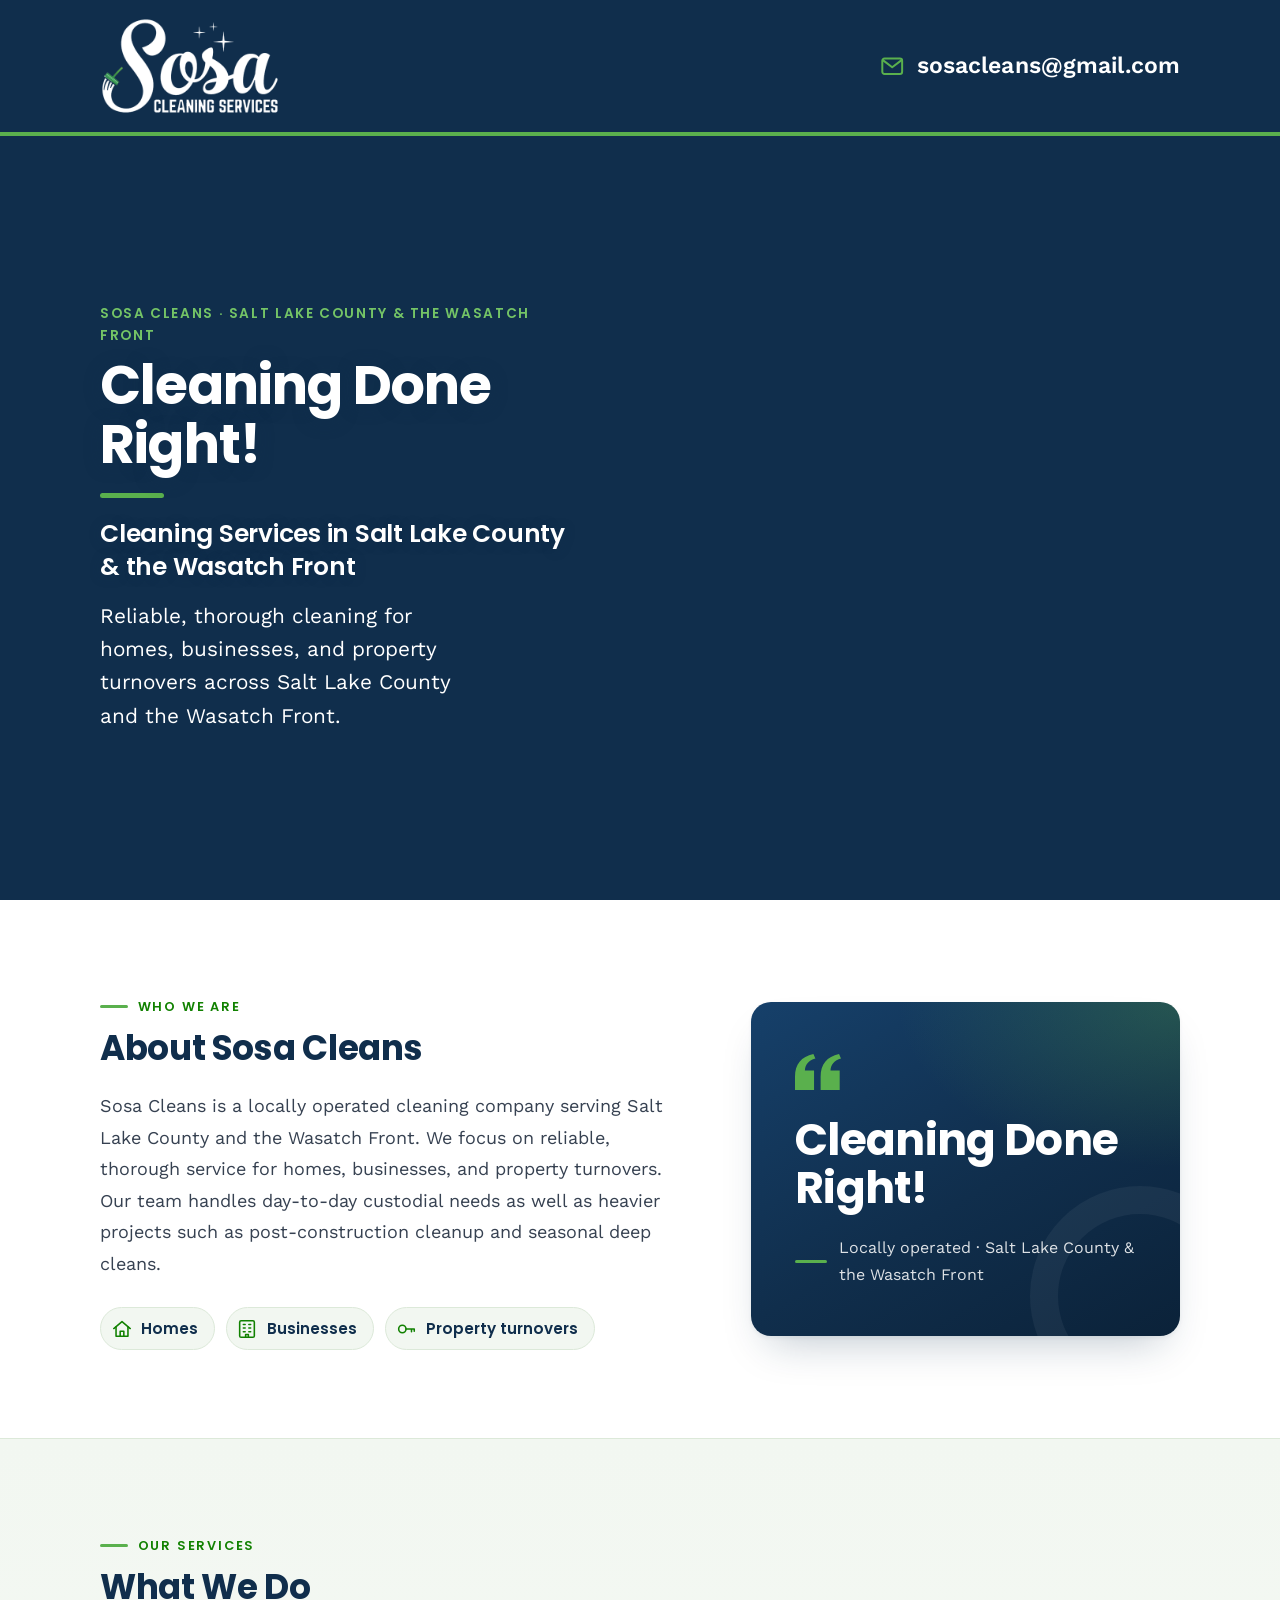
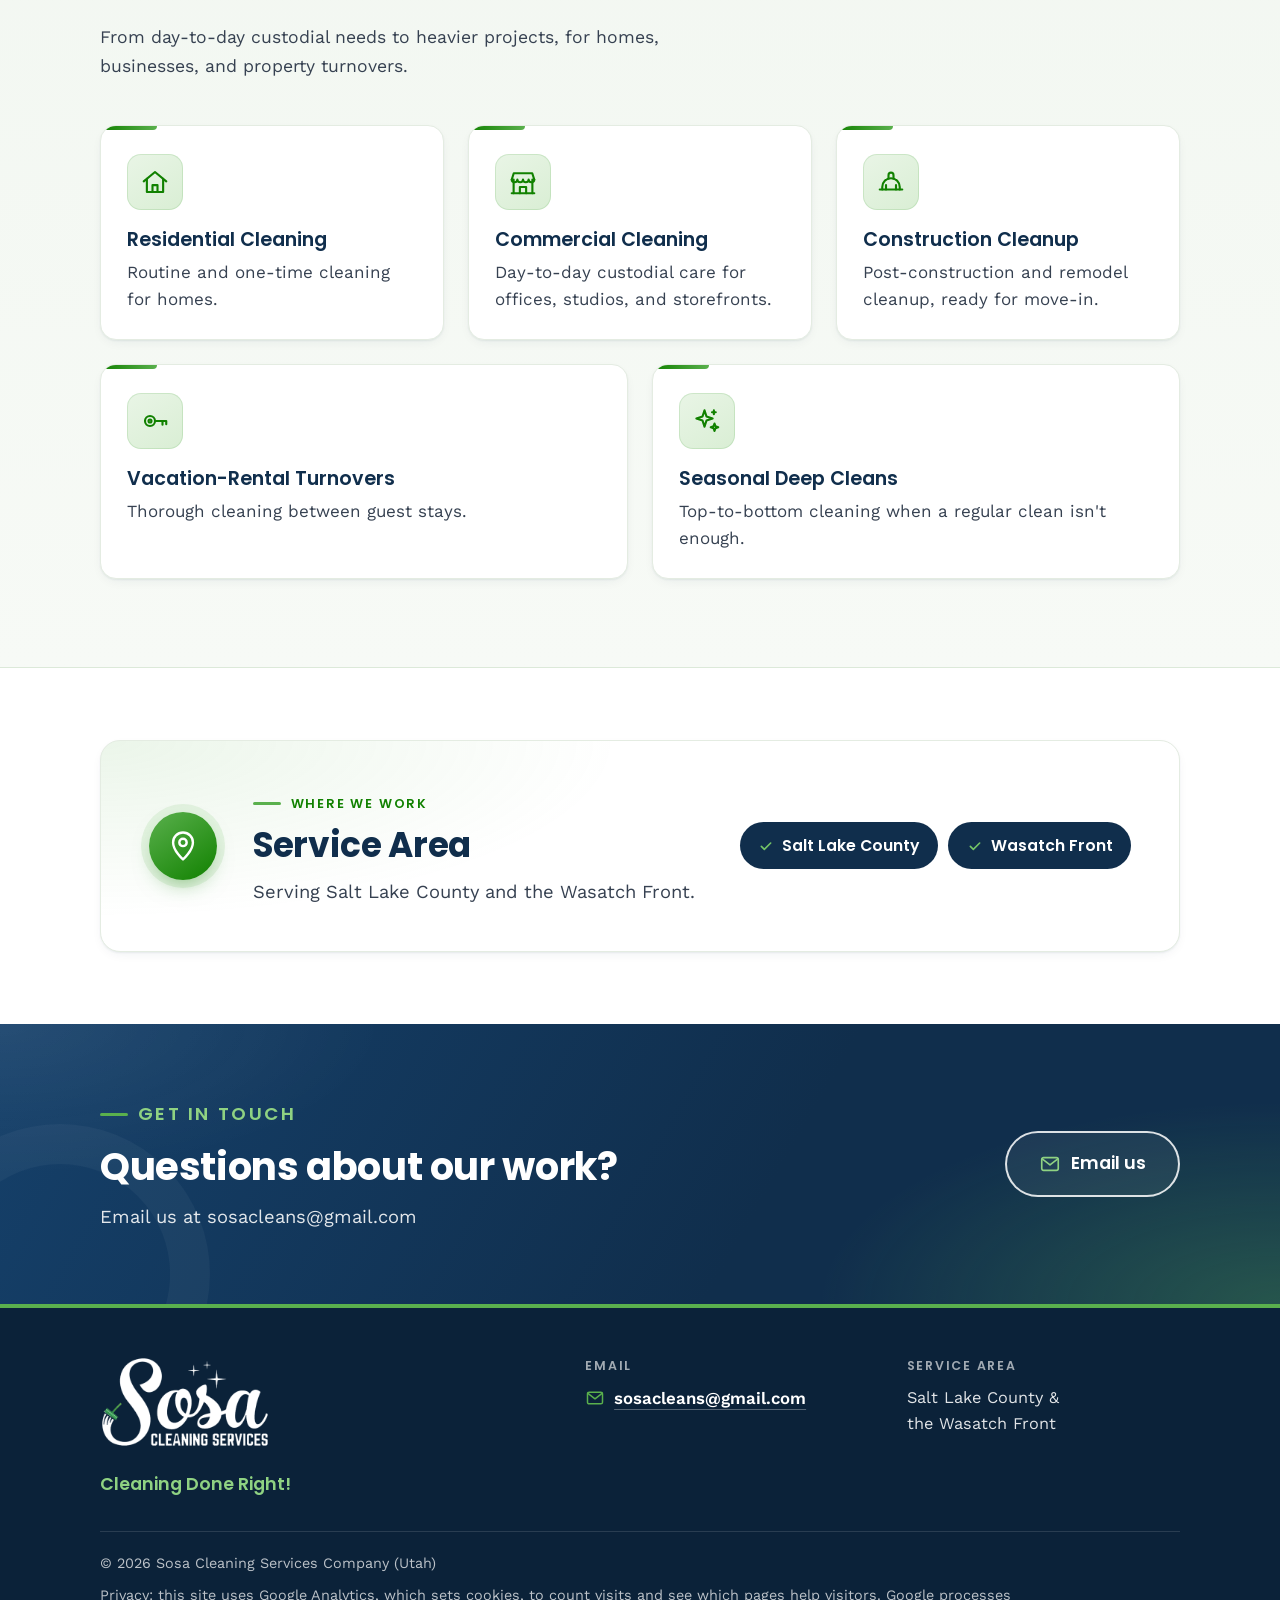
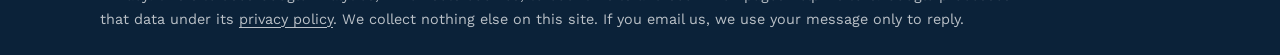
<file: index.html>
<!DOCTYPE html>
<html lang="en">
<head>
<!-- Google tag (gtag.js) -->
<script async src="https://www.googletagmanager.com/gtag/js?id=G-6N79Y2Y329"></script>
<script>
  window.dataLayer = window.dataLayer || [];
  function gtag(){dataLayer.push(arguments);}
  gtag('js', new Date());
  gtag('config', 'G-6N79Y2Y329');
</script>
  <meta charset="utf-8">
  <meta name="viewport" content="width=device-width, initial-scale=1">


  <title>Sosa Cleans | Cleaning Services, Salt Lake &amp; Wasatch Front</title>
  <meta name="description" content="Residential, commercial, post-construction and vacation-rental cleaning across Salt Lake County and the Wasatch Front. Email sosacleans@gmail.com.">
  <link rel="canonical" href="https://sosacleans.com/">
  <meta name="theme-color" content="#102E4C">

  <!-- Open Graph -->
  <meta property="og:type" content="website">
  <meta property="og:site_name" content="Sosa Cleans">
  <meta property="og:locale" content="en_US">
  <meta property="og:title" content="Sosa Cleans | Cleaning Services, Salt Lake &amp; Wasatch Front">
  <meta property="og:description" content="Residential, commercial, post-construction and vacation-rental cleaning across Salt Lake County and the Wasatch Front. Email sosacleans@gmail.com.">
  <meta property="og:url" content="https://sosacleans.com/">
  <meta property="og:image" content="https://sosacleans.com/img/og-image.jpg">
  <meta property="og:image:type" content="image/jpeg">
  <meta property="og:image:width" content="1200">
  <meta property="og:image:height" content="630">
  <meta property="og:image:alt" content="Sosa Cleans logo and the tagline Cleaning Done Right! beside a photo of a team member pressure-washing a storefront sidewalk">

  <!-- Twitter / X card -->
  <meta name="twitter:card" content="summary_large_image">
  <meta name="twitter:title" content="Sosa Cleans | Cleaning Services, Salt Lake &amp; Wasatch Front">
  <meta name="twitter:description" content="Residential, commercial, post-construction and vacation-rental cleaning across Salt Lake County and the Wasatch Front. Email sosacleans@gmail.com.">
  <meta name="twitter:image" content="https://sosacleans.com/img/og-image.jpg">
  <meta name="twitter:image:alt" content="Sosa Cleans logo and the tagline Cleaning Done Right! beside a photo of a team member pressure-washing a storefront sidewalk">

  <!-- Icons -->
  <link rel="icon" href="favicon.ico" sizes="any">
  <link rel="icon" type="image/png" sizes="32x32" href="favicon-32x32.png">
  <link rel="apple-touch-icon" sizes="180x180" href="apple-touch-icon.png">

  <!-- Self-hosted fonts and styles (no third-party requests) -->
  <link rel="preload" href="fonts/poppins-latin-700-normal.woff2" as="font" type="font/woff2" crossorigin>
  <link rel="preload" href="fonts/work-sans-latin-400-normal.woff2" as="font" type="font/woff2" crossorigin>
  <link rel="stylesheet" href="css/styles.css">

  <!-- Structured data (no street address or phone by design) -->
  <script type="application/ld+json">
  {
    "@context": "https://schema.org",
    "@graph": [
      {
        "@type": "WebSite",
        "@id": "https://sosacleans.com/#website",
        "url": "https://sosacleans.com/",
        "name": "Sosa Cleans",
        "inLanguage": "en-US",
        "publisher": { "@id": "https://sosacleans.com/#org" }
      },
      {
        "@type": "HouseCleaning",
        "@id": "https://sosacleans.com/#org",
        "name": "Sosa Cleans",
        "legalName": "Sosa Cleaning Services Company",
        "url": "https://sosacleans.com/",
        "email": "sosacleans@gmail.com",
        "logo": "https://sosacleans.com/img/sosa-cleans-logo.png",
        "image": "https://sosacleans.com/img/og-image.jpg",
        "slogan": "Cleaning Done Right!",
        "description": "Residential and commercial cleaning, construction cleanup, vacation-rental turnovers and seasonal deep cleans in Salt Lake County and the Wasatch Front, Utah.",
        "areaServed": [
          { "@type": "AdministrativeArea", "name": "Salt Lake County, Utah" },
          { "@type": "Place", "name": "Wasatch Front, Utah" }
        ],
        "contactPoint": {
          "@type": "ContactPoint",
          "contactType": "customer service",
          "email": "sosacleans@gmail.com",
          "areaServed": "US-UT",
          "availableLanguage": ["en"]
        }
      }
    ]
  }
  </script>
</head>
<body>
  <a class="skip-link" href="#main">Skip to content</a>

  <header class="site-header">
    <div class="container">
      <a class="logo-link" href="./" aria-label="Sosa Cleans home">
        <picture>
          <source type="image/webp" srcset="img/sosa-cleans-logo.webp">
          <img class="logo" src="img/sosa-cleans-logo.png" width="456" height="246" alt="Sosa Cleans">
        </picture>
      </a>
      <a class="header-email" href="mailto:sosacleans@gmail.com">
        <svg class="header-email-icon" aria-hidden="true" focusable="false" width="20" height="20" viewBox="0 0 24 24" fill="none" stroke="currentColor" stroke-width="1.8" stroke-linecap="round" stroke-linejoin="round"><rect x="3" y="5" width="18" height="14" rx="2"/><path d="m3.5 6.5 8.5 6.5 8.5-6.5"/></svg>
        <span>sosacleans@gmail.com</span>
      </a>
    </div>
  </header>

  <main id="main">
    <section class="hero" aria-labelledby="hero-title">
      <div class="container">
        <div class="hero-text">
          <p class="eyebrow">Sosa Cleans &middot; Salt Lake County &amp; the Wasatch Front</p>
          <p class="hero-tagline">Cleaning Done Right!</p>
          <h1 id="hero-title">Cleaning Services in Salt Lake County &amp; the Wasatch Front</h1>
          <p class="subline">Reliable, thorough cleaning for homes, businesses, and property turnovers across Salt Lake County and the Wasatch Front.</p>
        </div>
        <figure class="hero-photo">
          <picture>
            <source media="(min-width: 900px)" type="image/webp" srcset="img/exterior-cleaning-hero-2400.webp">
            <source media="(min-width: 900px)" type="image/jpeg" srcset="img/exterior-cleaning-hero-2400.jpg">
            <source type="image/webp"
                    srcset="img/exterior-cleaning-480.webp 480w, img/exterior-cleaning-765.webp 765w, img/exterior-cleaning-1200.webp 1200w"
                    sizes="(min-width: 900px) 100vw, (min-width: 600px) 560px, 100vw">
            <img src="img/exterior-cleaning-765.jpg"
                 srcset="img/exterior-cleaning-480.jpg 480w, img/exterior-cleaning-765.jpg 765w, img/exterior-cleaning-1200.jpg 1200w"
                 sizes="(min-width: 900px) 100vw, (min-width: 600px) 560px, 100vw"
                 width="765" height="1020"
                 fetchpriority="high"
                 alt="Sosa Cleans team member pressure-washing a storefront sidewalk">
          </picture>
        </figure>
      </div>
    </section>

    <section class="section about" id="about" aria-labelledby="about-title">
      <div class="container">
        <div class="about-grid">
          <div class="about-copy">
            <p class="kicker">Who we are</p>
            <h2 id="about-title">About Sosa Cleans</h2>
            <p class="prose lead">Sosa Cleans is a locally operated cleaning company serving Salt Lake County and the Wasatch Front. We focus on reliable, thorough service for homes, businesses, and property turnovers. Our team handles day-to-day custodial needs as well as heavier projects such as post-construction cleanup and seasonal deep cleans.</p>
            <ul class="focus-list" aria-label="What we focus on">
              <li><svg class="icon" aria-hidden="true" focusable="false" width="30" height="30" viewBox="0 0 24 24" fill="none" stroke="currentColor" stroke-width="1.7" stroke-linecap="round" stroke-linejoin="round"><path d="M3 11.5 12 4l9 7.5"/><path d="M5.5 9.5V20h13V9.5"/><path d="M10 20v-5.5h4V20"/></svg><span>Homes</span></li>
              <li><svg class="icon" aria-hidden="true" focusable="false" width="30" height="30" viewBox="0 0 24 24" fill="none" stroke="currentColor" stroke-width="1.7" stroke-linecap="round" stroke-linejoin="round"><rect x="4" y="3" width="16" height="18" rx="1.5"/><path d="M8 7h2M14 7h2M8 11h2M14 11h2M8 15h2M14 15h2"/><path d="M10.5 21v-3h3v3"/></svg><span>Businesses</span></li>
              <li><svg class="icon" aria-hidden="true" focusable="false" width="30" height="30" viewBox="0 0 24 24" fill="none" stroke="currentColor" stroke-width="1.7" stroke-linecap="round" stroke-linejoin="round"><circle cx="8" cy="12" r="4"/><path d="M12 12h9M18 12v3M21 12v2.5"/></svg><span>Property turnovers</span></li>
            </ul>
          </div>
          <figure class="quote-card">
            <svg class="quote-mark" aria-hidden="true" focusable="false" width="56" height="44" viewBox="0 0 56 44" fill="currentColor"><path d="M0 44V27.6C0 12.4 7.6 3.2 22.4 0l2.4 5.6C16.6 8 12.6 13 12 20h11.2v24H0Zm31.2 0V27.6C31.2 12.4 38.8 3.2 53.6 0L56 5.6C47.8 8 43.8 13 43.2 20h11.2v24H31.2Z"/></svg>
            <blockquote>
              <p>Cleaning Done Right!</p>
            </blockquote>
            <figcaption>
              <span class="quote-rule" aria-hidden="true"></span>
              Locally operated &middot; Salt Lake County &amp; the Wasatch Front
            </figcaption>
          </figure>
        </div>
      </div>
    </section>

    <section class="section services-section" id="services" aria-labelledby="services-title">
      <div class="container">
        <div class="section-head">
          <p class="kicker">Our services</p>
          <h2 id="services-title">What We Do</h2>
          <p>From day-to-day custodial needs to heavier projects, for homes, businesses, and property turnovers.</p>
        </div>
        <ul class="services">
          <li>
            <span class="icon-badge"><svg class="icon" aria-hidden="true" focusable="false" width="30" height="30" viewBox="0 0 24 24" fill="none" stroke="currentColor" stroke-width="1.7" stroke-linecap="round" stroke-linejoin="round"><path d="M3 11.5 12 4l9 7.5"/><path d="M5.5 9.5V20h13V9.5"/><path d="M10 20v-5.5h4V20"/></svg></span>
            <h3>Residential Cleaning</h3>
            <p>Routine and one-time cleaning for homes.</p>
          </li>
          <li>
            <span class="icon-badge"><svg class="icon" aria-hidden="true" focusable="false" width="30" height="30" viewBox="0 0 24 24" fill="none" stroke="currentColor" stroke-width="1.7" stroke-linecap="round" stroke-linejoin="round"><path d="M3 21h18"/><path d="M4.5 21V10M19.5 21V10"/><path d="M3 10l1.6-5h14.8L21 10"/><path d="M3 10c0 1.4 1.2 2.2 2.25 2.2S7.5 11.4 7.5 10c0 1.4 1.2 2.2 2.25 2.2S12 11.4 12 10c0 1.4 1.2 2.2 2.25 2.2S16.5 11.4 16.5 10c0 1.4 1.2 2.2 2.25 2.2S21 11.4 21 10"/><path d="M9.5 21v-5h5v5"/></svg></span>
            <h3>Commercial Cleaning</h3>
            <p>Day-to-day custodial care for offices, studios, and storefronts.</p>
          </li>
          <li>
            <span class="icon-badge"><svg class="icon" aria-hidden="true" focusable="false" width="30" height="30" viewBox="0 0 24 24" fill="none" stroke="currentColor" stroke-width="1.7" stroke-linecap="round" stroke-linejoin="round"><path d="M3 18h18"/><path d="M5 18v-2a7 7 0 0 1 14 0v2"/><path d="M10 9.3V6.5a2 2 0 0 1 4 0v2.8"/><path d="M8 18v-3.5M16 18v-3.5"/></svg></span>
            <h3>Construction Cleanup</h3>
            <p>Post-construction and remodel cleanup, ready for move-in.</p>
          </li>
          <li>
            <span class="icon-badge"><svg class="icon" aria-hidden="true" focusable="false" width="30" height="30" viewBox="0 0 24 24" fill="none" stroke="currentColor" stroke-width="1.7" stroke-linecap="round" stroke-linejoin="round"><circle cx="8" cy="12" r="4"/><path d="M12 12h9M18 12v3M21 12v2.5"/><circle cx="8" cy="12" r="1.2"/></svg></span>
            <h3>Vacation-Rental Turnovers</h3>
            <p>Thorough cleaning between guest stays.</p>
          </li>
          <li>
            <span class="icon-badge"><svg class="icon" aria-hidden="true" focusable="false" width="30" height="30" viewBox="0 0 24 24" fill="none" stroke="currentColor" stroke-width="1.7" stroke-linecap="round" stroke-linejoin="round"><path d="M10 3.5 11.6 8.4 16.5 10 11.6 11.6 10 16.5 8.4 11.6 3.5 10 8.4 8.4Z"/><path d="M18 14l.8 2.2L21 17l-2.2.8L18 20l-.8-2.2L15 17l2.2-.8Z"/><path d="M17.5 3.5v3M16 5h3"/></svg></span>
            <h3>Seasonal Deep Cleans</h3>
            <p>Top-to-bottom cleaning when a regular clean isn't enough.</p>
          </li>
        </ul>
      </div>
    </section>

    <section class="section area-section" id="service-area" aria-labelledby="area-title">
      <div class="container">
        <div class="area-panel">
          <span class="area-pin" aria-hidden="true"><svg class="icon" focusable="false" width="34" height="34" viewBox="0 0 24 24" fill="none" stroke="currentColor" stroke-width="1.7" stroke-linecap="round" stroke-linejoin="round"><path d="M12 21.5s-7-6.2-7-12a7 7 0 0 1 14 0c0 5.8-7 12-7 12Z"/><circle cx="12" cy="9.5" r="2.6"/></svg></span>
          <div class="area-copy">
            <p class="kicker">Where we work</p>
            <h2 id="area-title">Service Area</h2>
            <p>Serving Salt Lake County and the Wasatch Front.</p>
          </div>
          <ul class="area-chips" aria-label="Areas served">
            <li><svg aria-hidden="true" focusable="false" width="16" height="16" viewBox="0 0 24 24" fill="none" stroke="currentColor" stroke-width="2.4" stroke-linecap="round" stroke-linejoin="round"><path d="m5 12.5 4.5 4.5L19 7.5"/></svg>Salt Lake County</li>
            <li><svg aria-hidden="true" focusable="false" width="16" height="16" viewBox="0 0 24 24" fill="none" stroke="currentColor" stroke-width="2.4" stroke-linecap="round" stroke-linejoin="round"><path d="m5 12.5 4.5 4.5L19 7.5"/></svg>Wasatch Front</li>
          </ul>
        </div>
      </div>
    </section>

    <section class="section contact" id="contact" aria-labelledby="contact-title">
      <div class="container">
        <div class="contact-inner">
          <div>
            <p class="kicker">Get in touch</p>
            <h2 id="contact-title">Questions about our work?</h2>
            <p class="contact-sub">Email us at <span class="nowrap">sosacleans@gmail.com</span></p>
          </div>
          <a class="btn-outline" href="mailto:sosacleans@gmail.com">
            <svg aria-hidden="true" focusable="false" width="22" height="22" viewBox="0 0 24 24" fill="none" stroke="currentColor" stroke-width="1.8" stroke-linecap="round" stroke-linejoin="round"><rect x="3" y="5" width="18" height="14" rx="2"/><path d="m3.5 6.5 8.5 6.5 8.5-6.5"/></svg>
            <span>Email us</span>
          </a>
        </div>
      </div>
    </section>
  </main>

  <footer class="site-footer site-footer--rich">
    <div class="container">
      <div class="footer-top">
        <div class="footer-brand">
          <a class="logo-link" href="./" aria-label="Sosa Cleans home">
            <picture>
              <source type="image/webp" srcset="img/sosa-cleans-logo.webp">
              <img class="footer-logo" src="img/sosa-cleans-logo.png" width="456" height="246" alt="Sosa Cleans" loading="lazy">
            </picture>
          </a>
          <p class="footer-tagline">Cleaning Done Right!</p>
        </div>
        <div class="footer-contact">
          <p class="footer-label">Email</p>
          <a class="footer-email" href="mailto:sosacleans@gmail.com">
            <svg aria-hidden="true" focusable="false" width="20" height="20" viewBox="0 0 24 24" fill="none" stroke="currentColor" stroke-width="1.8" stroke-linecap="round" stroke-linejoin="round"><rect x="3" y="5" width="18" height="14" rx="2"/><path d="m3.5 6.5 8.5 6.5 8.5-6.5"/></svg>
            <span>sosacleans@gmail.com</span>
          </a>
        </div>
        <div class="footer-contact">
          <p class="footer-label">Service area</p>
          <p class="footer-area">Salt Lake County &amp; the Wasatch Front</p>
        </div>
      </div>
      <div class="footer-bottom">
        <p>&copy; 2026 Sosa Cleaning Services Company (Utah)</p>
        <p class="footer-privacy" id="privacy">Privacy: this site uses Google Analytics, which sets cookies, to count visits and see which pages help visitors. Google processes that data under its <a href="https://policies.google.com/privacy" target="_blank" rel="noopener">privacy policy</a>. We collect nothing else on this site. If you email us, we use your message only to reply.</p>
      </div>
    </div>
  </footer>
<script src="/js/external-links.js" defer></script>
</body>
</html>
</file>
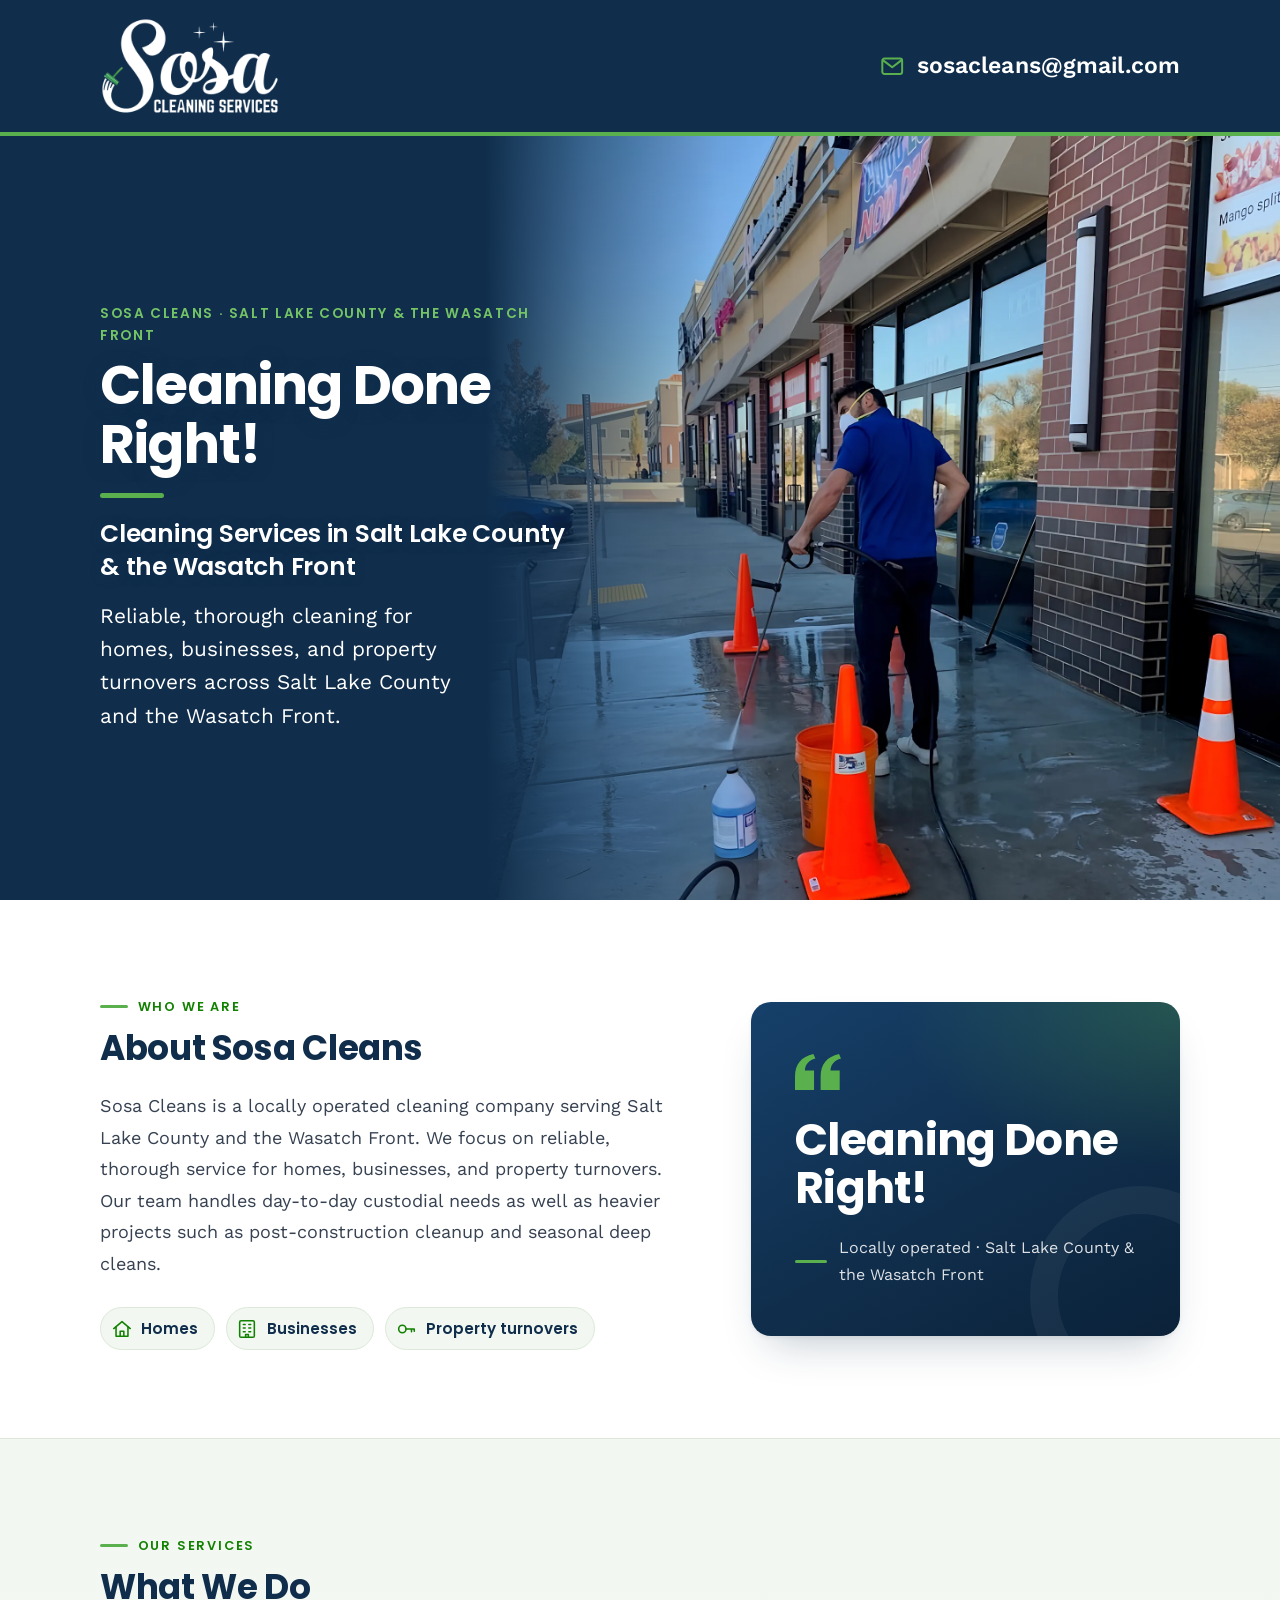
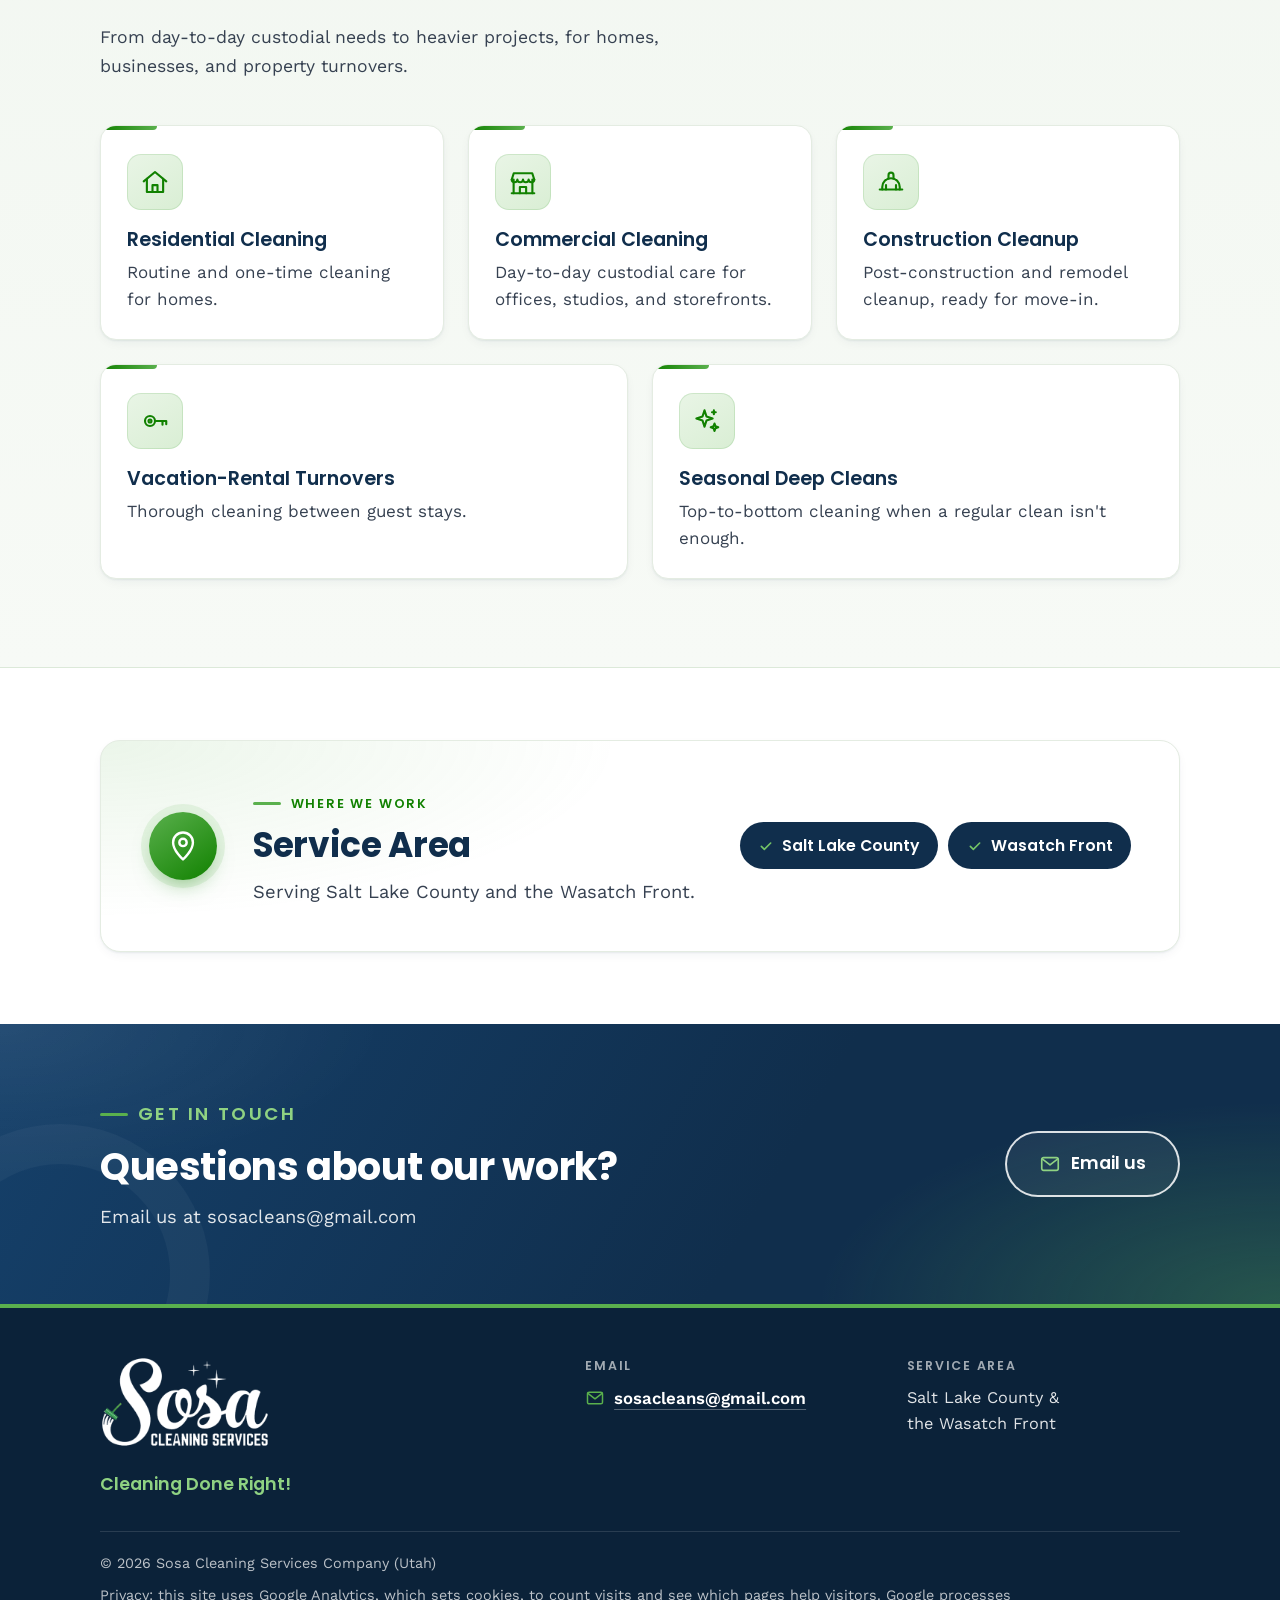
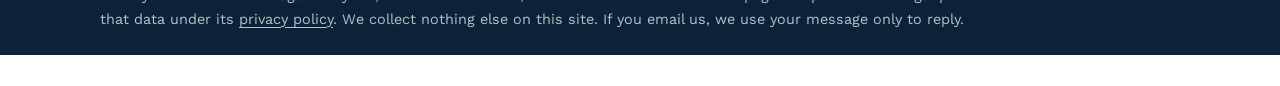
<file: about/index.html>
<!DOCTYPE html>
<html lang="en">
<head>
<!-- Google tag (gtag.js) -->
<script async src="https://www.googletagmanager.com/gtag/js?id=G-6N79Y2Y329"></script>
<script>
  window.dataLayer = window.dataLayer || [];
  function gtag(){dataLayer.push(arguments);}
  gtag('js', new Date());
  gtag('config', 'G-6N79Y2Y329');
</script>
  <meta charset="utf-8">
  <meta name="robots" content="noindex, follow">
  <title>Sosa Cleans</title>
  <link rel="canonical" href="https://sosacleans.com/">
  <meta http-equiv="refresh" content="0; url=/">
</head>
<body>
  <p>This page has moved to the <a href="/">Sosa Cleans home page</a>.</p>
<script src="/js/external-links.js" defer></script>
</body>
</html>
</file>
<file: css/styles.css>
/* Sosa Cleans: one-page site styles. Plain CSS, no external requests. */

/* ---------- Self-hosted fonts (SIL OFL 1.1, see /fonts/OFL-*.txt) ---------- */
@font-face {
  font-family: "Poppins";
  font-style: normal;
  font-weight: 600;
  font-display: swap;
  src: url("../fonts/poppins-latin-600-normal.woff2") format("woff2");
}
@font-face {
  font-family: "Poppins";
  font-style: normal;
  font-weight: 700;
  font-display: swap;
  src: url("../fonts/poppins-latin-700-normal.woff2") format("woff2");
}
@font-face {
  font-family: "Work Sans";
  font-style: normal;
  font-weight: 400;
  font-display: swap;
  src: url("../fonts/work-sans-latin-400-normal.woff2") format("woff2");
}
@font-face {
  font-family: "Work Sans";
  font-style: normal;
  font-weight: 600;
  font-display: swap;
  src: url("../fonts/work-sans-latin-600-normal.woff2") format("woff2");
}

/* ---------- Tokens ---------- */
:root {
  --navy: #102E4C;
  --green: #5AB04D;      /* accents only (lines, bars) */
  --green-dark: #118100; /* links / hover */
  --text: #364151;
  --line: #E3E8EE;
  --soft: #F6F8FA;
  --white: #FFFFFF;
  --maxw: 1160px;
  --pad: clamp(1.25rem, 4vw, 2.5rem);
  --font-head: "Poppins", "Segoe UI", system-ui, -apple-system, sans-serif;
  --font-body: "Work Sans", "Segoe UI", system-ui, -apple-system, sans-serif;
}

/* ---------- Base ---------- */
*, *::before, *::after { box-sizing: border-box; }
html { -webkit-text-size-adjust: 100%; text-size-adjust: 100%; }
body {
  margin: 0;
  background: var(--white);
  color: var(--text);
  font-family: var(--font-body);
  font-weight: 400;
  font-size: 1.0625rem;
  line-height: 1.65;
  min-height: 100vh;
  display: flex;
  flex-direction: column;
}
main { flex: 1 0 auto; }
img { max-width: 100%; height: auto; display: block; }
h1, h2, h3 {
  font-family: var(--font-head);
  color: var(--navy);
  line-height: 1.2;
  margin: 0 0 0.6em;
}
p { margin: 0 0 1em; }
a {
  color: var(--green-dark);
  text-decoration: underline;
  text-decoration-thickness: 1px;
  text-underline-offset: 0.18em;
}
a:hover, a:focus-visible {
  color: var(--green-dark);
  text-decoration-thickness: 2px;
}
:focus-visible { outline: 3px solid var(--green-dark); outline-offset: 3px; }
.site-header :focus-visible, .site-footer :focus-visible { outline-color: var(--white); }

.container {
  width: 100%;
  max-width: var(--maxw);
  margin: 0 auto;
  padding-left: var(--pad);
  padding-right: var(--pad);
}
.visually-hidden {
  position: absolute !important;
  width: 1px; height: 1px;
  padding: 0; margin: -1px;
  overflow: hidden; clip: rect(0 0 0 0);
  white-space: nowrap; border: 0;
}
.skip-link {
  position: absolute;
  left: 1rem; top: -4rem;
  z-index: 10;
  background: var(--white);
  color: var(--navy);
  padding: 0.6rem 1rem;
  border-radius: 6px;
  font-weight: 600;
}
.skip-link:focus { top: 1rem; }

/* ---------- Header band (navy so the white logo is visible) ---------- */
.site-header {
  background: var(--navy);
  border-bottom: 4px solid var(--green);
}
.site-header .container {
  display: flex;
  align-items: center;
  justify-content: center;
  padding-top: 1rem;
  padding-bottom: 1rem;
}
.logo-link { display: inline-block; line-height: 0; }
.logo { width: 150px; height: auto; }

/* ---------- Hero ---------- */
.hero { padding: 2.25rem 0 2.75rem; }
.hero .container {
  display: grid;
  gap: 1.75rem;
}
.eyebrow {
  font-family: var(--font-head);
  font-weight: 600;
  font-size: 0.85rem;
  letter-spacing: 0.12em;
  text-transform: uppercase;
  color: var(--green-dark);
  margin: 0 0 0.5rem;
}
.hero-tagline {
  font-family: var(--font-head);
  font-size: clamp(2.25rem, 8vw, 3.75rem);
  font-weight: 700;
  letter-spacing: -0.015em;
  margin: 0 0 0.35em;
  line-height: 1.1;
}
.hero-tagline::after {
  content: "";
  display: block;
  width: 4rem;
  height: 5px;
  margin-top: 0.35em;
  border-radius: 3px;
  background: var(--green);
}
.hero h1 {
  font-size: clamp(1.2rem, 3.2vw, 1.55rem);
  font-weight: 600;
  letter-spacing: -0.01em;
  line-height: 1.35;
  margin: 0 0 0.65em;
  color: var(--navy);
}
.hero .subline {
  font-size: clamp(1.1rem, 2.6vw, 1.3rem);
  line-height: 1.6;
  max-width: 34ch;
  margin: 0;
}
.hero-photo {
  margin: 0;
  justify-self: center;
  width: 100%;
  max-width: 560px;
}
.hero-photo img {
  width: 100%;
  border-radius: 14px;
  box-shadow: 0 18px 40px -18px rgba(16, 46, 76, 0.45);
}

/* ---------- Sections ---------- */
.section { padding: 2.75rem 0; border-top: 1px solid var(--line); }
.section h2 {
  font-size: clamp(1.6rem, 4.5vw, 2.15rem);
  font-weight: 700;
}
.section h2::before {
  content: "";
  display: block;
  width: 2.5rem;
  height: 4px;
  margin-bottom: 0.75rem;
  border-radius: 2px;
  background: var(--green);
}
.prose { max-width: 66ch; }
.split > * + * { margin-top: 2.25rem; }
.split > * > :last-child { margin-bottom: 0; }
.prose p:last-child { margin-bottom: 0; }

/* Services */
.services {
  list-style: none;
  margin: 1.5rem 0 0;
  padding: 0;
  display: grid;
  gap: 1rem;
}
.services li {
  background: var(--white);
  border: 1px solid var(--line);
  border-top: 4px solid var(--green);
  border-radius: 12px;
  padding: 1.25rem 1.25rem 1.1rem;
}
.services h3 {
  font-size: 1.15rem;
  font-weight: 600;
  margin-bottom: 0.35em;
}
.services p { margin: 0; }

/* Clients text strip */
.clients {
  list-style: none;
  margin: 1.25rem 0 0;
  padding: 1.1rem 1.25rem;
  background: var(--soft);
  border-radius: 12px;
  display: flex;
  flex-wrap: wrap;
  gap: 0.45rem 1.5rem;
  font-family: var(--font-head);
  font-weight: 600;
  font-size: 1.02rem;
  color: var(--navy);
}
.clients li { white-space: nowrap; display: inline-flex; align-items: center; }
.clients li::before {
  content: "";
  width: 0.4rem;
  height: 0.4rem;
  border-radius: 50%;
  background: var(--green);
  margin-right: 0.55rem;
  flex: none;
}

/* Contact line */
.contact p {
  font-size: 1.15rem;
  margin: 0;
}

/* ---------- Footer ---------- */
.site-footer {
  background: var(--navy);
  color: var(--white);
  border-top: 4px solid var(--green);
  margin-top: 1rem;
}
.site-footer .container {
  padding-top: 1.5rem;
  padding-bottom: 1.5rem;
  text-align: center;
}
.site-footer p { margin: 0; font-size: 0.95rem; text-wrap: balance; }

/* ---------- 404 page ---------- */
.notfound { padding: 4rem 0 4.5rem; text-align: center; }
.notfound h1 { font-size: clamp(2rem, 7vw, 3rem); }
.notfound p { max-width: 40ch; margin-left: auto; margin-right: auto; }

/* ---------- Tablet ---------- */
@media (min-width: 600px) {
  .logo { width: 170px; }
  .services { grid-template-columns: repeat(2, 1fr); }
}

/* ---------- Desktop ---------- */
@media (min-width: 960px) {
  .site-header .container { justify-content: flex-start; padding-top: 1.1rem; padding-bottom: 1.1rem; }
  .logo { width: 180px; }
  .hero { padding: 3.5rem 0 4rem; }
  .hero .container {
    grid-template-columns: minmax(0, 1fr) minmax(0, 500px);
    align-items: center;
    gap: 3.5rem;
  }
  .hero-photo { justify-self: end; }
  .section { padding: 3.5rem 0; }
  /* 5 services: 3 on the first row, 2 wider cards on the second */
  .services { grid-template-columns: repeat(6, 1fr); gap: 1.25rem; }
  .services li { grid-column: span 2; }
  .services li:nth-child(4), .services li:nth-child(5) { grid-column: span 3; }
  .split > * + * { margin-top: 0; }
  .split {
    display: grid;
    grid-template-columns: minmax(0, 1fr) minmax(0, 1.7fr);
    gap: 3.5rem;
    align-items: start;
  }
  .about-split { grid-template-columns: minmax(0, 1fr) minmax(0, 1.7fr); }
  .area-split { grid-template-columns: minmax(0, 1fr) minmax(0, 2.4fr); }
  .about-split h2 { margin-bottom: 0; }
}

@media (min-width: 1200px) {
  .hero .container { grid-template-columns: minmax(0, 1fr) minmax(0, 560px); gap: 4.5rem; }
}

@media (prefers-reduced-motion: reduce) {
  * { scroll-behavior: auto !important; }
}

/* ---------- Desktop / tablet-landscape: full-bleed photo hero ----------
   Only applies at 900px and up. Everything below 900px is unchanged. */
@media (min-width: 900px) {
  .site-header .container {
    justify-content: flex-start;
    height: 132px;            /* header band = 132px + 4px green rule = 136px */
    padding-top: 0;
    padding-bottom: 0;
  }

  .hero {
    position: relative;
    isolation: isolate;
    display: flex;
    align-items: center;
    padding: 0;
    min-height: 620px;
    min-height: calc(100vh - 136px);
    min-height: calc(100svh - 136px);
    background: var(--navy);
    overflow: hidden;
  }
  .hero .container {
    display: block;
    padding-top: 4rem;
    padding-bottom: 4rem;
  }

  /* Photo fills the whole hero behind the text */
  .hero-photo {
    position: absolute;
    top: 0; bottom: 0; right: 0; left: auto;
    z-index: -2;
    width: 62%;              /* photo panel on the right: less zoom, more of the scene shows */
    max-width: none;
    height: 100%;
    margin: 0;
  }
  .hero-photo picture { display: block; width: 100%; height: 100%; }
  .hero-photo img {
    width: 100%;
    height: 100%;
    object-fit: cover;
    object-position: 50% 30%;   /* head fully in frame, a little higher (Salim's ask) */
    border-radius: 0;
    box-shadow: none;
  }

  /* Navy scrim: solid behind the text on the left, fading out over the worker */
  .hero::before {
    content: "";
    position: absolute;
    inset: 0;
    z-index: -1;
    background: linear-gradient(90deg,
      rgba(16, 46, 76, 1) 0%,
      rgba(16, 46, 76, 1) 38%,
      rgba(16, 46, 76, 0.55) 46%,
      rgba(16, 46, 76, 0.12) 56%,
      rgba(16, 46, 76, 0) 64%);
  }

  .hero-text { max-width: min(480px, 42vw); }
  .hero .eyebrow { color: #74C466; }  /* lighter tint of the brand green: keeps AA contrast (>=4.5:1) over the scrim */
  .hero-tagline {
    color: var(--white);
    font-size: clamp(2.75rem, 4.2vw, 3.75rem);
    text-shadow: 0 2px 18px rgba(16, 46, 76, 0.45);
  }
  .hero h1 {
    color: var(--white);
    font-size: clamp(1.25rem, 2vw, 1.55rem);
    text-shadow: 0 1px 12px rgba(16, 46, 76, 0.35);
  }
  .hero .subline {
    color: var(--white);
    max-width: 30ch;
    font-size: 1.3rem;
  }
}

/* ---------- Header email (desktop only; hidden below 900px so mobile is unchanged) ---------- */
.header-email { display: none; }
@media (min-width: 900px) {
  .site-header .container {
    justify-content: space-between;
    gap: 2rem;
  }
  .header-email {
    display: inline-flex;
    align-items: center;
    gap: 0.5em;
    flex: none;
    color: var(--white);              /* 13.8:1 on navy */
    font-family: var(--font-body);
    font-weight: 600;
    font-size: clamp(1.3125rem, 0.75rem + 1vw, 1.4375rem);  /* 21px at 900px, scaling to 23px at 1100px and up */
    letter-spacing: 0.005em;
    text-decoration: none;
    padding: 0.35rem 0;
  }
  .header-email-icon { color: var(--green); flex: none; width: 1.15em; height: 1.15em; }
  .header-email span {
    text-decoration: underline;
    text-decoration-color: transparent;
    text-decoration-thickness: 2px;
    text-underline-offset: 0.3em;
    transition: text-decoration-color 0.15s ease;
  }
  .header-email:hover,
  .header-email:focus-visible { color: var(--white); }
  .header-email:hover span,
  .header-email:focus-visible span { text-decoration-color: var(--green); }
}
@media (prefers-reduced-motion: reduce) {
  .header-email span { transition: none; }
}

/* =====================================================================
   Below-the-hero redesign (About, Services, Service Area, Contact, Footer)
   ===================================================================== */
:root {
  --tint: #F2F7F1;          /* very light gray-green */
  --tint-line: #DCE9D9;
  --navy-deep: #0B2239;
  --shadow-sm: 0 1px 2px rgba(16, 46, 76, 0.06), 0 4px 14px -6px rgba(16, 46, 76, 0.12);
  --shadow-lg: 0 2px 4px rgba(16, 46, 76, 0.06), 0 22px 44px -18px rgba(16, 46, 76, 0.28);
}
.nowrap { white-space: nowrap; }

/* Section rhythm */
#main .section { border-top: 0; padding: 4rem 0; }
#main .section h2 { letter-spacing: -0.01em; }
#main .section h2::before { display: none; }
.kicker {
  display: inline-flex;
  align-items: center;
  gap: 0.6rem;
  margin: 0 0 0.7rem;
  font-family: var(--font-head);
  font-weight: 600;
  font-size: 0.8rem;
  letter-spacing: 0.14em;
  text-transform: uppercase;
  color: var(--green-dark);   /* 5.0:1 on white, 4.6:1 on tint */
}
.kicker::before {
  content: "";
  width: 1.75rem;
  height: 3px;
  border-radius: 2px;
  background: var(--green);
}
.icon { display: block; flex: none; }

/* ---------- About ---------- */
.about { background: var(--white); }
.about-grid { display: grid; gap: 2.5rem; align-items: center; }
.about .lead { font-size: 1.125rem; line-height: 1.75; margin-bottom: 1.75rem; }
.focus-list {
  list-style: none;
  margin: 0;
  padding: 0;
  display: flex;
  flex-wrap: wrap;
  gap: 0.65rem;
}
.focus-list li {
  display: inline-flex;
  align-items: center;
  gap: 0.55rem;
  padding: 0.5rem 1rem 0.5rem 0.6rem;
  border: 1px solid var(--tint-line);
  background: var(--tint);
  border-radius: 999px;
  font-family: var(--font-head);
  font-weight: 600;
  font-size: 0.95rem;
  color: var(--navy);
}
.focus-list .icon { width: 22px; height: 22px; color: var(--green-dark); }

.quote-card {
  position: relative;
  margin: 0;
  padding: 2.5rem 2rem 2.25rem;
  border-radius: 20px;
  color: var(--white);
  background:
    radial-gradient(120% 90% at 100% 0%, rgba(90, 176, 77, 0.28) 0%, rgba(90, 176, 77, 0) 55%),
    linear-gradient(150deg, #16406A 0%, var(--navy) 55%, var(--navy-deep) 100%);
  box-shadow: var(--shadow-lg);
  overflow: hidden;
  isolation: isolate;
}
.quote-card::after {          /* soft ring decoration */
  content: "";
  position: absolute;
  right: -70px; bottom: -70px;
  width: 220px; height: 220px;
  border-radius: 50%;
  border: 28px solid rgba(255, 255, 255, 0.05);
  z-index: -1;
}
.quote-mark { color: var(--green); width: 46px; height: auto; margin-bottom: 1.1rem; }
.quote-card blockquote { margin: 0; }
.quote-card blockquote p {
  margin: 0;
  font-family: var(--font-head);
  font-weight: 700;
  font-size: clamp(2rem, 6vw, 2.75rem);
  line-height: 1.1;
  letter-spacing: -0.015em;
}
.quote-card figcaption {
  display: flex;
  align-items: center;
  gap: 0.75rem;
  margin-top: 1.4rem;
  font-size: 1rem;
  color: rgba(255, 255, 255, 0.86);   /* > 10:1 on navy */
}
.quote-rule { width: 2rem; height: 3px; border-radius: 2px; background: var(--green); flex: none; }

/* ---------- Services ---------- */
.services-section {
  background: linear-gradient(180deg, var(--tint) 0%, #F7FAF6 100%);
  border-top: 1px solid var(--tint-line) !important;
  border-bottom: 1px solid var(--tint-line);
}
.section-head { max-width: 40rem; margin-bottom: 2.25rem; }
.section-head h2 { margin-bottom: 0.4em; }
.section-head p:last-child { margin: 0; font-size: 1.1rem; }
#main .services { margin: 0; gap: 1.25rem; }
#main .services li {
  position: relative;
  display: flex;
  flex-direction: column;
  align-items: flex-start;
  padding: 1.75rem 1.6rem 1.6rem;
  background: var(--white);
  border: 1px solid #E4ECE2;
  border-radius: 16px;
  box-shadow: var(--shadow-sm);
  transition: transform 0.25s ease, box-shadow 0.25s ease, border-color 0.25s ease;
  overflow: hidden;
}
#main .services li::before {           /* green accent that grows on hover */
  content: "";
  position: absolute;
  left: 0; top: 0;
  height: 4px; width: 3.5rem;
  border-radius: 0 0 4px 0;
  background: linear-gradient(90deg, var(--green-dark), var(--green));
  transition: width 0.3s ease;
}
#main .services li:hover {
  transform: translateY(-4px);
  box-shadow: var(--shadow-lg);
  border-color: var(--tint-line);
}
#main .services li:hover::before { width: 100%; }
.icon-badge {
  display: grid;
  place-items: center;
  width: 56px; height: 56px;
  margin-bottom: 1.15rem;
  border-radius: 14px;
  color: var(--green-dark);
  background: linear-gradient(145deg, #E9F5E6 0%, #D9EED4 100%);
  box-shadow: inset 0 0 0 1px rgba(17, 129, 0, 0.12);
  transition: background 0.25s ease, color 0.25s ease;
}
#main .services li:hover .icon-badge { background: var(--green-dark); color: var(--white); }
#main .services h3 { font-size: 1.2rem; margin-bottom: 0.4em; }
#main .services p { margin: 0; line-height: 1.6; }

/* ---------- Service Area ---------- */
.area-section { background: var(--white); }
.area-panel {
  display: grid;
  gap: 1.5rem;
  padding: 2rem 1.5rem;
  border-radius: 20px;
  background:
    radial-gradient(80% 140% at 0% 0%, rgba(90, 176, 77, 0.12) 0%, rgba(90, 176, 77, 0) 60%),
    var(--white);
  border: 1px solid #E4ECE2;
  box-shadow: var(--shadow-sm);
}
.area-pin {
  display: grid;
  place-items: center;
  width: 68px; height: 68px;
  border-radius: 50%;
  color: var(--white);
  background: linear-gradient(145deg, var(--green) 0%, var(--green-dark) 100%);
  box-shadow: 0 10px 24px -10px rgba(17, 129, 0, 0.6), 0 0 0 8px rgba(90, 176, 77, 0.12);
}
.area-copy h2 { margin-bottom: 0.3em; }
.area-copy p:last-child { margin: 0; font-size: 1.15rem; }
.area-chips {
  list-style: none;
  margin: 0;
  padding: 0;
  display: flex;
  flex-wrap: wrap;
  gap: 0.65rem;
}
.area-chips li {
  display: inline-flex;
  align-items: center;
  gap: 0.5rem;
  padding: 0.65rem 1.15rem;
  border-radius: 999px;
  background: var(--navy);
  color: var(--white);
  font-family: var(--font-head);
  font-weight: 600;
  font-size: 0.98rem;
  white-space: nowrap;
}
.area-chips svg { color: #74C466; flex: none; }

/* ---------- Contact band ---------- */
#main .contact {
  position: relative;
  isolation: isolate;
  overflow: hidden;
  padding: 4rem 0;
  color: var(--white);
  background:
    radial-gradient(60% 120% at 100% 100%, rgba(90, 176, 77, 0.30) 0%, rgba(90, 176, 77, 0) 60%),
    radial-gradient(50% 90% at 0% 0%, rgba(255, 255, 255, 0.07) 0%, rgba(255, 255, 255, 0) 60%),
    linear-gradient(120deg, #15406A 0%, var(--navy) 60%);
}
#main .contact::after {
  content: "";
  position: absolute;
  left: -90px; bottom: -120px;
  width: 300px; height: 300px;
  border-radius: 50%;
  border: 40px solid rgba(255, 255, 255, 0.04);
  z-index: -1;
}
.contact-inner {
  display: grid;
  gap: 1.75rem;
  justify-items: start;
}
#main .contact .kicker { color: #8FD282; }   /* light green: 7.5:1 on navy */
#main .contact h2 { color: var(--white); margin-bottom: 0.3em; }
#main .contact .contact-sub { margin: 0; font-size: 1.15rem; color: rgba(255, 255, 255, 0.88); }
.btn-outline {
  display: inline-flex;
  align-items: center;
  gap: 0.6rem;
  padding: 0.9rem 1.6rem;
  border: 2px solid rgba(255, 255, 255, 0.85);
  border-radius: 999px;
  color: var(--white);
  background: rgba(255, 255, 255, 0.06);
  font-family: var(--font-head);
  font-weight: 600;
  font-size: 1.05rem;
  text-decoration: none;
  transition: background 0.2s ease, color 0.2s ease, border-color 0.2s ease, transform 0.2s ease;
}
.btn-outline svg { color: #8FD282; transition: color 0.2s ease; }
.btn-outline:hover, .btn-outline:focus-visible {
  background: var(--white);
  border-color: var(--white);
  color: var(--navy);
  text-decoration: none;
  transform: translateY(-2px);
}
.btn-outline:hover svg, .btn-outline:focus-visible svg { color: var(--green-dark); }
#main .contact :focus-visible { outline-color: var(--white); }

/* ---------- Rich footer ---------- */
.site-footer--rich {
  margin-top: 0;
  background: var(--navy-deep);
  border-top: 4px solid var(--green);
}
.site-footer--rich .container { text-align: left; padding-top: 3rem; padding-bottom: 1.5rem; }
.footer-top {
  display: grid;
  gap: 2rem;
  padding-bottom: 2rem;
  border-bottom: 1px solid rgba(255, 255, 255, 0.12);
}
.footer-logo { width: 150px; height: auto; }
.site-footer--rich .footer-tagline {
  margin: 0.9rem 0 0;
  font-family: var(--font-head);
  font-weight: 600;
  font-size: 1.1rem;
  color: #8FD282;
}
.site-footer--rich .footer-label {
  margin: 0 0 0.5rem;
  font-family: var(--font-head);
  font-weight: 600;
  font-size: 0.78rem;
  letter-spacing: 0.14em;
  text-transform: uppercase;
  color: rgba(255, 255, 255, 0.62);   /* 7:1 on navy-deep */
}
.footer-email {
  display: inline-flex;
  align-items: center;
  gap: 0.55rem;
  color: var(--white);
  font-weight: 600;
  font-size: 1.05rem;
  text-decoration: none;
}
.footer-email svg { color: var(--green); flex: none; }
.footer-email span { text-decoration: underline; text-decoration-color: rgba(255,255,255,0.3); text-underline-offset: 0.3em; }
.footer-email:hover, .footer-email:focus-visible { color: var(--white); }
.footer-email:hover span, .footer-email:focus-visible span { text-decoration-color: var(--green); text-decoration-thickness: 2px; }
.site-footer--rich .footer-area { margin: 0; color: rgba(255, 255, 255, 0.88); font-size: 1.02rem; }
.footer-bottom { padding-top: 1.25rem; }
.site-footer--rich .footer-bottom p { font-size: 0.9rem; color: rgba(255, 255, 255, 0.72); }

/* ---------- Tablet ---------- */
@media (min-width: 600px) {
  .area-panel { grid-template-columns: auto 1fr; align-items: center; column-gap: 1.75rem; padding: 2.25rem 2.25rem; }
  .area-chips { grid-column: 1 / -1; }
  .footer-top { grid-template-columns: 1.4fr 1fr; }
  .footer-brand { grid-row: span 2; }
}

/* ---------- Desktop ---------- */
@media (min-width: 960px) {
  #main .section { padding: 5.5rem 0; }
  .about-grid { grid-template-columns: minmax(0, 1.35fr) minmax(0, 1fr); gap: 4.5rem; }
  .quote-card { padding: 3.25rem 2.75rem 3rem; }
  .section-head { margin-bottom: 2.75rem; }
  #main .services { gap: 1.5rem; }
  .area-panel {
    grid-template-columns: auto 1fr auto;
    padding: 2.75rem 3rem;
    column-gap: 2.25rem;
  }
  .area-chips { grid-column: auto; justify-content: flex-end; }
  #main .contact { padding: 4.5rem 0; }
  .contact-inner { grid-template-columns: 1fr auto; align-items: center; gap: 3rem; }
  #main .contact h2 { font-size: 2.4rem; }
  .btn-outline { padding: 1.05rem 2rem; font-size: 1.1rem; }
  .footer-top { grid-template-columns: 1.6fr 1fr 1fr; gap: 3rem; align-items: start; }
  .footer-brand { grid-row: auto; }
  .footer-logo { width: 170px; }
}

@media (prefers-reduced-motion: reduce) {
  #main .services li, #main .services li::before, .icon-badge, .btn-outline, .btn-outline svg { transition: none; }
  #main .services li:hover, .btn-outline:hover, .btn-outline:focus-visible { transform: none; }
}

/* Refinements */
@media (max-width: 599px) {
  #main .section { padding: 3.25rem 0; }
  #main .contact { padding: 3.25rem 0; }
  #main .services { gap: 0.9rem; }
  #main .services li {
    display: grid;
    grid-template-columns: auto 1fr;
    column-gap: 1rem;
    padding: 1.3rem 1.2rem;
  }
  #main .services li .icon-badge { grid-row: span 2; margin: 0; width: 52px; height: 52px; }
  #main .services h3 { font-size: 1.1rem; margin-bottom: 0.25em; }
  .area-pin { width: 60px; height: 60px; }
}
@media (min-width: 960px) {
  #main .area-section { padding: 4.5rem 0; }
}
#main .contact .kicker { margin-bottom: 0.9rem; }

/* Footer privacy note */
.site-footer--rich .footer-privacy { margin-top: 0.5rem; font-size: 0.82rem; color: rgba(255, 255, 255, 0.62); }
.site-footer--rich .footer-privacy a { color: inherit; text-decoration: underline; }
</file>
